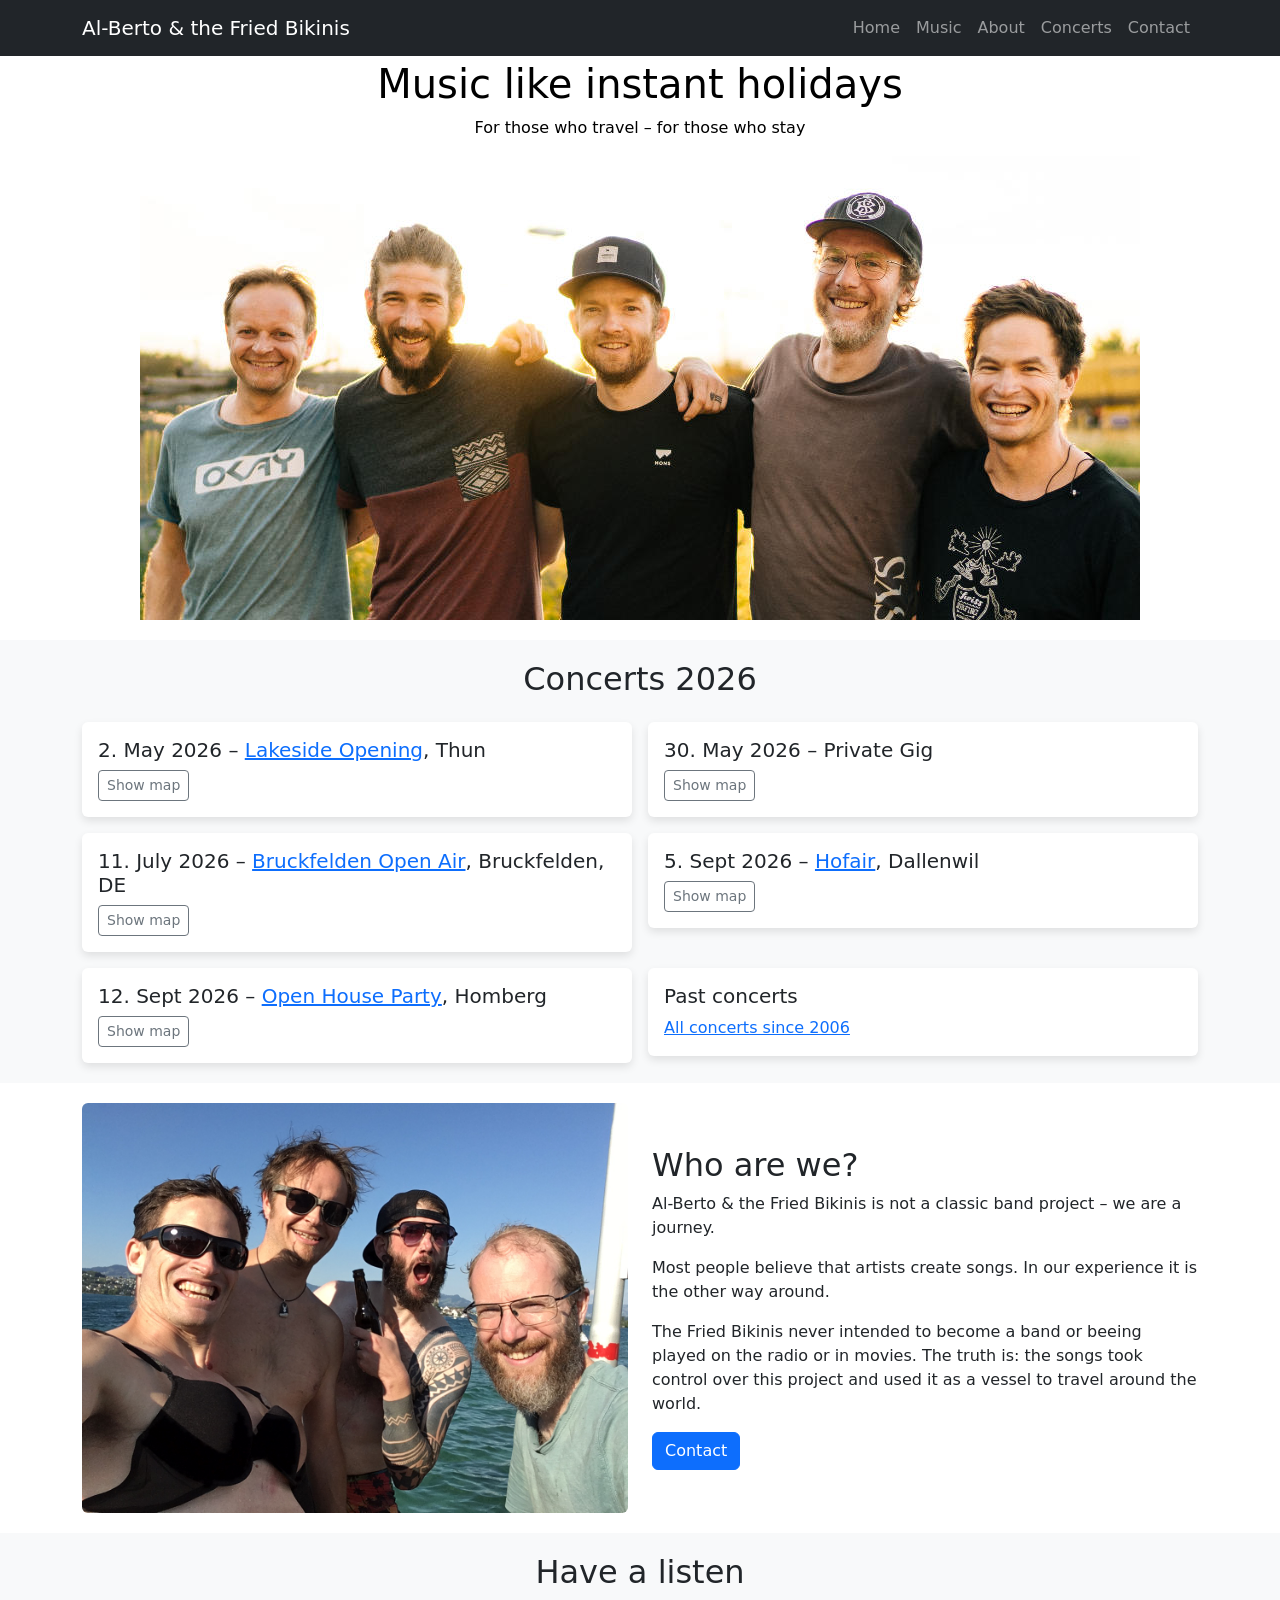
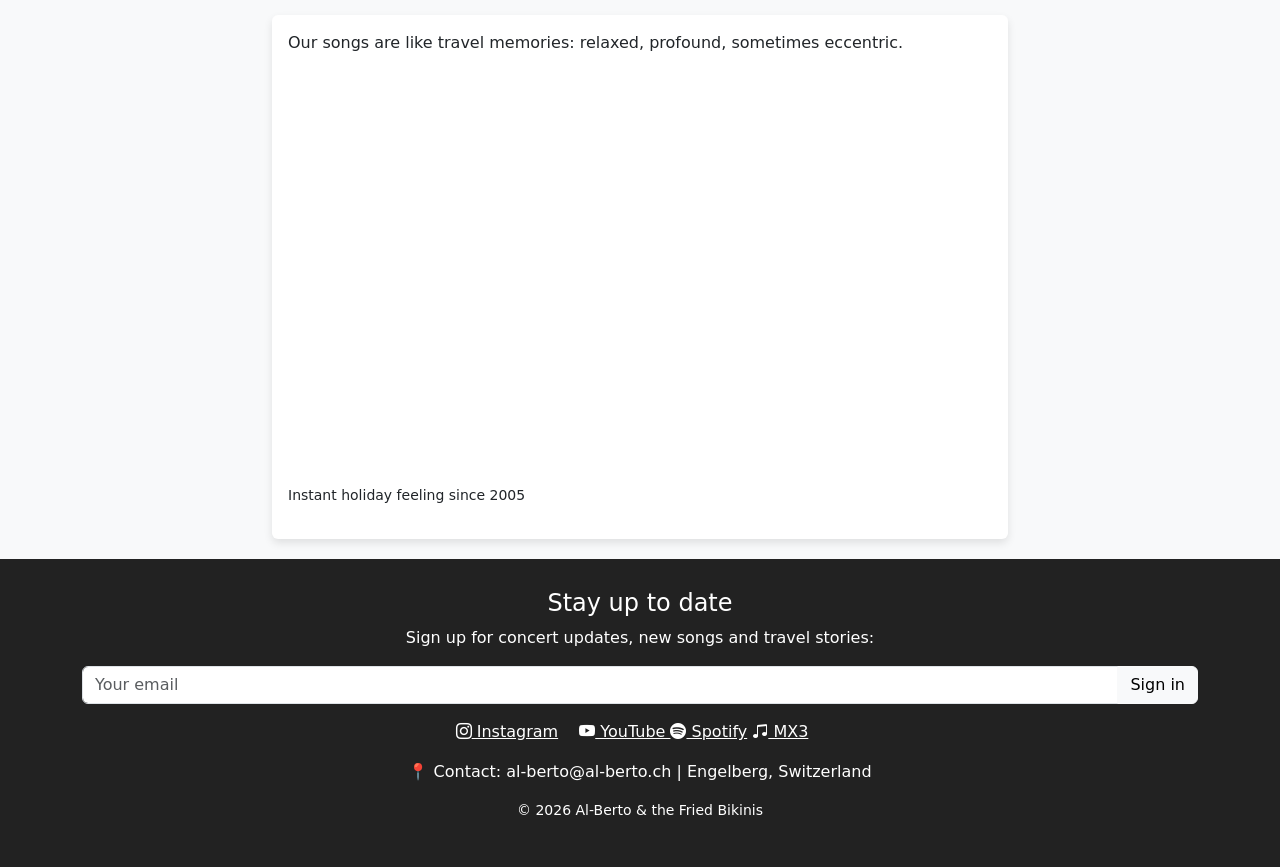
<file: index.html>
<!DOCTYPE html>
<html lang="en">
<head>
  <meta charset="UTF-8" />
  <meta name="viewport" content="width=device-width, initial-scale=1.0"/>
  <title>Al-Berto & the Fried Bikinis – Live-Music from Engelberg, Switzerland</title>
  <link rel="stylesheet" href="style.css">
</head>
<body>

  <!-- HEADER -->
  <nav class="navbar navbar-expand-lg navbar-dark bg-dark fixed-top">
    <div class="container">
      <a class="navbar-brand" href="#">Al-Berto & the Fried Bikinis</a>
      <button class="navbar-toggler" type="button" data-bs-toggle="collapse" data-bs-target="#navbarNav">
        <span class="navbar-toggler-icon"></span>
      </button>
      <div class="collapse navbar-collapse" id="navbarNav">
        <ul class="navbar-nav ms-auto">
          <li class="nav-item"><a class="nav-link" href="#">Home</a></li>
          <li class="nav-item"><a class="nav-link" href="#music">Music</a></li>
          <li class="nav-item"><a class="nav-link" href="#about">About</a></li>
          <li class="nav-item"><a class="nav-link" href="#concerts">Concerts</a></li>
          <li class="nav-item"><a class="nav-link" href="#contact">Contact</a></li>
        </ul>
      </div>
    </div>
  </nav>

  <!-- HERO -->
<section class="hero">
  <h1>Music like instant holidays</h1>
  <p>For those who travel – for those who stay</p>
  <img src="pics/Kollektiv_Oskar-DSC04350-1000.jpg" alt="The band">
</section>

  <!-- KONZERTE -->
  <section id="concerts" class="section bg-light">
    <div class="container">
      <h2 class="text-center mb-4">Concerts 2026</h2>
      <div class="row g-3">
        <div class="col-md-6">
          <div class="card">
            <div class="card-body">
              <h5>2. May 2026 – <a href="https://www.lakeside-opening.ch/en_GB/infos#programm" target='_blank'>Lakeside Opening</a>, Thun</h5>
              <a href="https://maps.app.goo.gl/zkPDJdvBFrYJBkdLA" target="_blank" class="btn btn-sm btn-outline-secondary">Show map</a>
            </div>
          </div>
        </div>
        <div class="col-md-6">
          <div class="card">
            <div class="card-body">
              <h5>30. May 2026 – Private Gig</h5>
              <a href="https://maps.google.com/?q=Rotzloch, Stans" target="_blank" class="btn btn-sm btn-outline-secondary">Show map</a>
            </div>
          </div>
        </div>
        <div class="col-md-6">
          <div class="card">
            <div class="card-body">
              <h5>11. July 2026 – <a href="https://camphill-bodensee.de/bruckfelden-open-air/" target='_blank'>Bruckfelden Open Air</a>, Bruckfelden, DE</h5>
              <a href="https://maps.google.com/?q=Bruckfelden" target="_blank" class="btn btn-sm btn-outline-secondary">Show map</a>
            </div>
          </div>
        </div>
        <div class="col-md-6">
          <div class="card">
            <div class="card-body">
              <h5>5. Sept 2026 – <a href="https://hofair.ch" target='_blank'>Hofair</a>, Dallenwil</h5>
              <a href="https://maps.google.com/?q=Dallenwil" target="_blank" class="btn btn-sm btn-outline-secondary">Show map</a>
            </div>
          </div>
        </div>
        <div class="col-md-6">
          <div class="card">
            <div class="card-body">
              <h5>12. Sept 2026 – <a href="https://mx3.ch/c/15kw" target="_blank">Open House Party</a>, Homberg</h5>
              <a href="https://maps.google.com/?q=Dreiligasse 9+3622+Homberg" target="_blank" class="btn btn-sm btn-outline-secondary">Show map</a>
            </div>
          </div>
        </div>
        <div class="col-md-6">
          <div class="card">
            <div class="card-body">
              <h5>Past concerts</h5>
              <a href="concerts2.html">All concerts since 2006</a>
            </div>
          </div>
        </div>
      </div>
    </div>
  </section>

  <!-- ÜBER UNS -->
  <section id="about" class="section">
    <div class="container">
      <div class="row align-items-center g-4">
        <div class="col-md-6">
          <img src="pics/IMG_1917-luetzelau.JPG" class="img-fluid rounded" alt="Al-Berto & the Fried Bikinis">
        </div>
        <div class="col-md-6">
          <h2>Who are we?</h2>
          <p>Al-Berto & the Fried Bikinis is not a classic band project – we are a journey.</p>
          <p>Most people believe that artists create songs. In our experience it is the other way around.</p>
          <p>The Fried Bikinis never intended to become a band or beeing played on the radio or in movies. The truth is: the songs took control over this project and used it as a vessel to travel around the world.</p>
          <a href="#contact" class="btn btn-primary">Contact</a>
        </div>
      </div>
    </div>
  </section>

  <!-- MUSIK -->
  <section id="music" class="section bg-light">
    <div class="container">
      <h2 class="text-center mb-4">Have a listen</h2>
      <div class="row">
        <div class="col-md-8 mx-auto">
          <div class="card">
            <div class="card-body">
              <p>Our songs are like travel memories: relaxed, profound, sometimes eccentric.</p>
              <div class="ratio ratio-16x9 mb-3">
                <!-- EMBED Spotify -->
                <iframe style="border-radius:12px" src="https://open.spotify.com/embed/artist/1nLxIPfaQJebfmjwPfmpoS?utm_source=generator" width="90%" height="380" frameBorder="0" allowfullscreen="" allow="autoplay; clipboard-write; encrypted-media; fullscreen; picture-in-picture"></iframe>
              </div>
              <p><small>Instant holiday feeling since 2005</small></p>
            </div>
          </div>
        </div>
      </div>
    </div>
  </section>

  <!-- FOOTER -->
  <footer id="contact" class="footer">
    <div class="container">
      <h4>Stay up to date</h4>
      <p>Sign up for concert updates, new songs and travel stories:</p>
      <form class="mb-3" action="http://al-berto.us6.list-manage.com/subscribe/post?u=1ff2394c21393d52e435b373c&amp;id=716a2e8b5d" method="post" id="mc-embedded-subscribe-form" name="mc-embedded-subscribe-form" class="validate" target="_blank" novalidate>

        <div class="input-group">
          <input type="email" value="" name="EMAIL" class="form-control" id="mce-EMAIL" placeholder="Your email">
          <button class="btn btn-light" type="submit">Sign in</button>
        </div>
      </form>
      <div class="social-icons mb-3">
        <a href="https://www.instagram.com/friedbikinis/" target="_blank" class="text-white me-3"><i class="bi bi-instagram"></i> Instagram</a>
        <a href="https://www.youtube.com/@friedbikinis" target="_blank" class="text-white m3-3"><i class="bi bi-youtube"></i> YouTube </a>
        <a href="https://open.spotify.com/artist/1nLxIPfaQJebfmjwPfmpoS" target="_blank" class="text-white"><i class="bi bi-spotify"></i> Spotify</a>
        <a href="https://mx3.ch/friedbikinis" target="_blank" class="text-white me-3"><i class="bi bi-music-note-beamed"></i> MX3</a>
      </div>
      <p>📍 Contact: al-berto@al-berto.ch | Engelberg, Switzerland</p>
      <p class="small">© 2026 Al-Berto & the Fried Bikinis</p>
    </div>
  </footer>

  <!-- Bootstrap JS -->
  <script src="https://cdn.jsdelivr.net/npm/bootstrap@5.3.0/dist/js/bootstrap.bundle.min.js"></script>
  <!-- Bootstrap Icons -->
  <link rel="stylesheet" href="https://cdn.jsdelivr.net/npm/bootstrap-icons@1.10.0/font/bootstrap-icons.css">

</body>
</html>
</file>
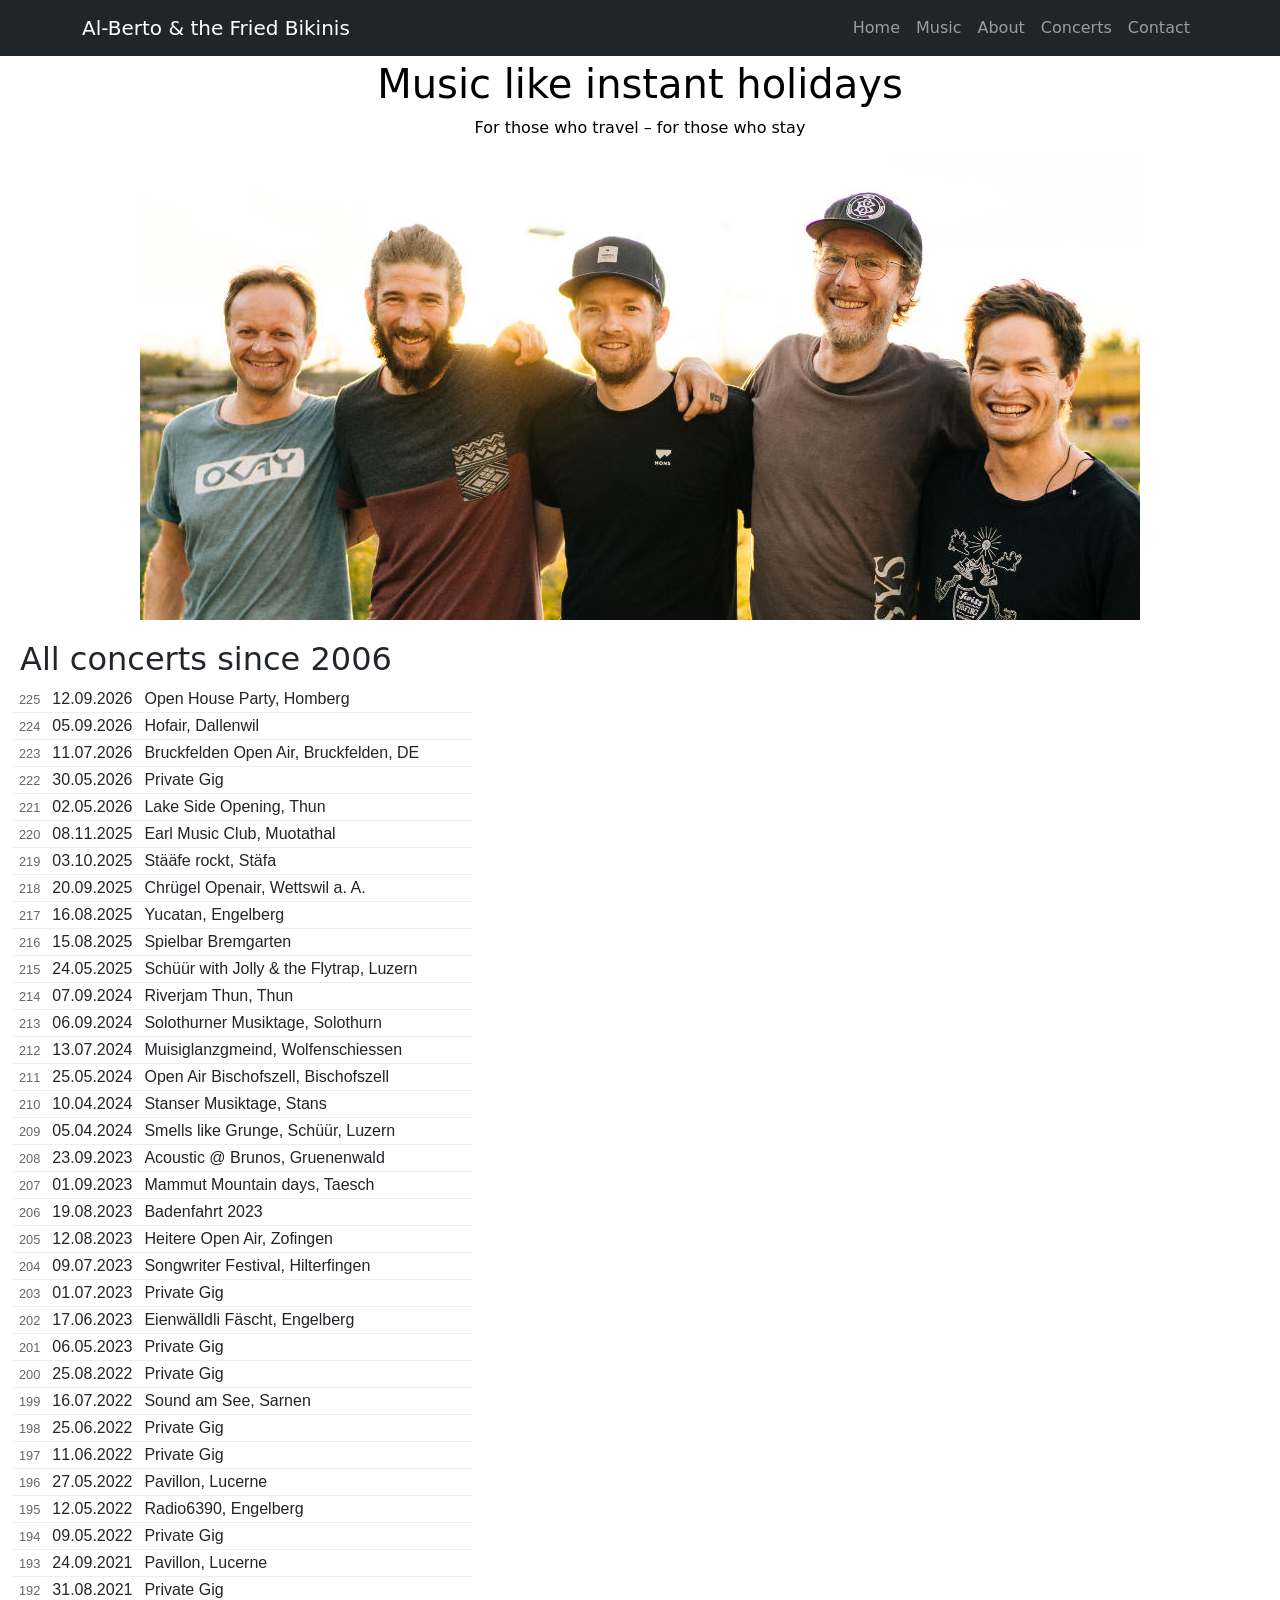
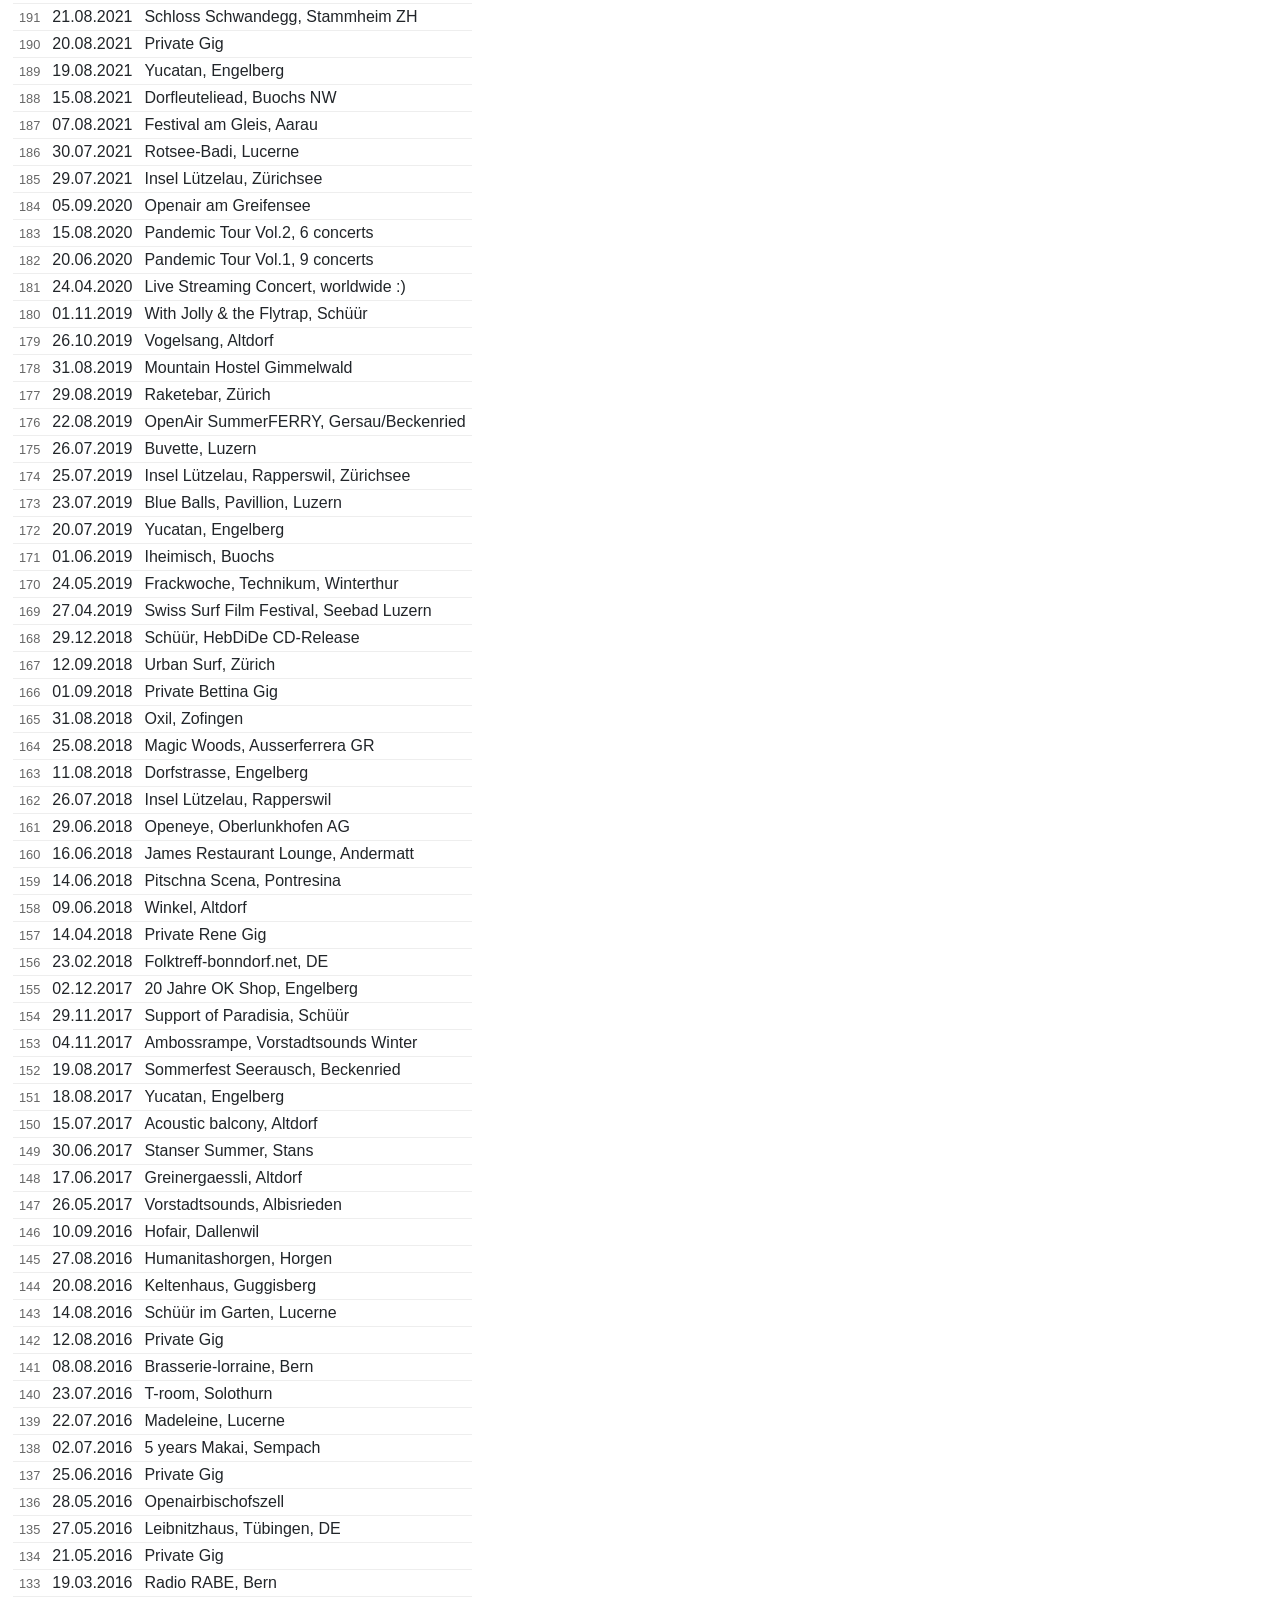
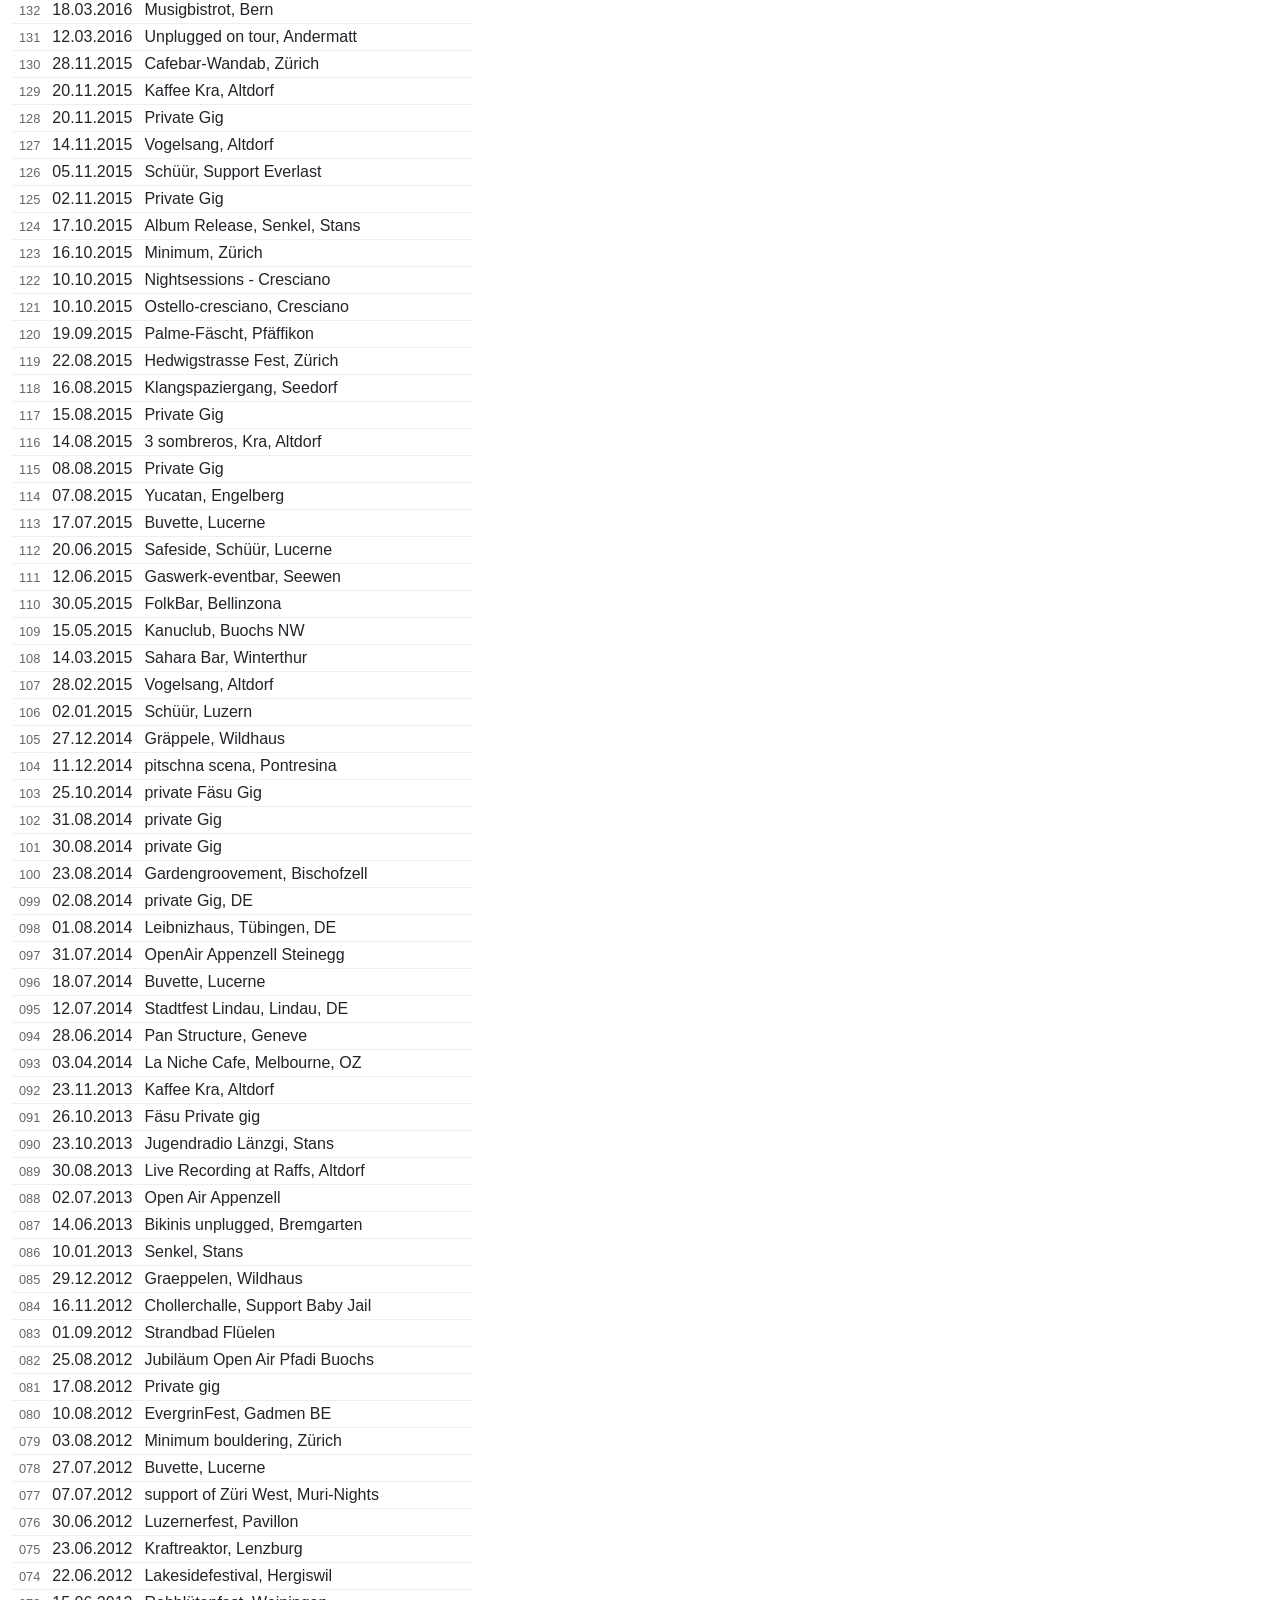
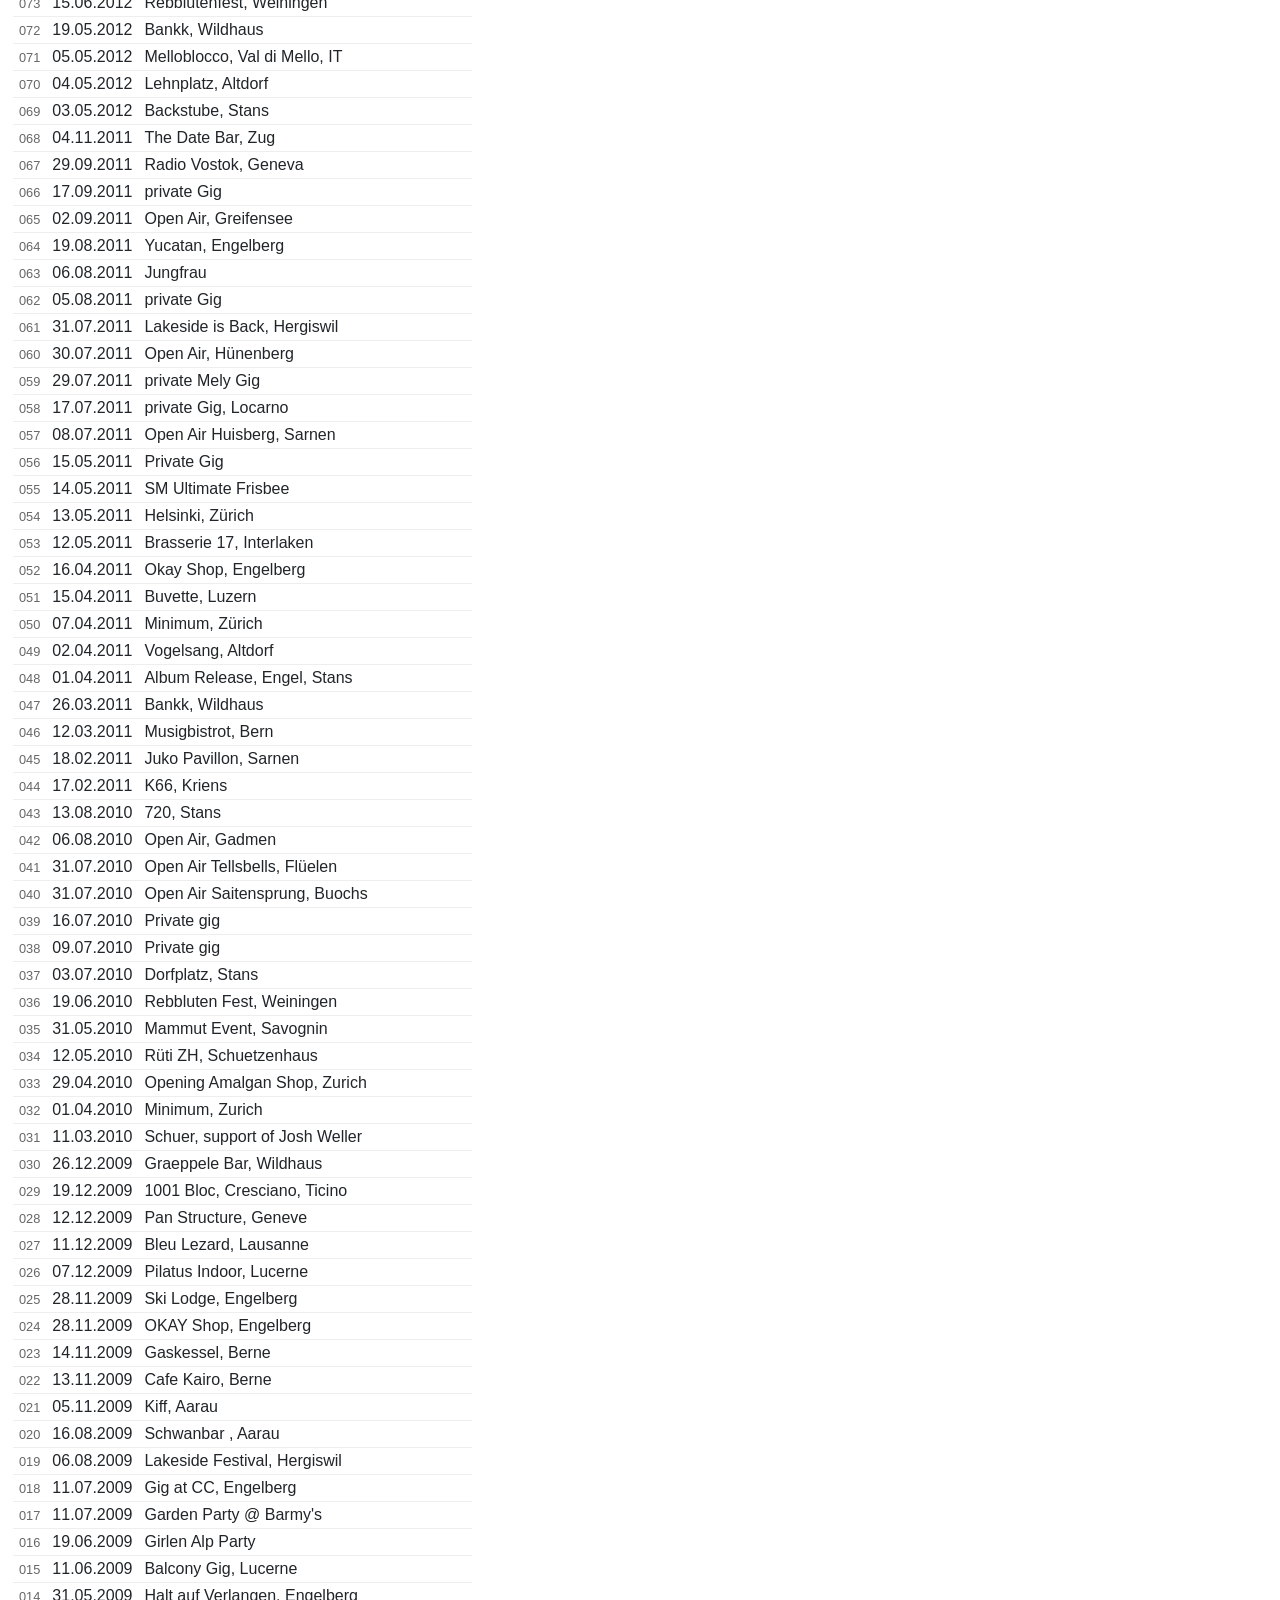
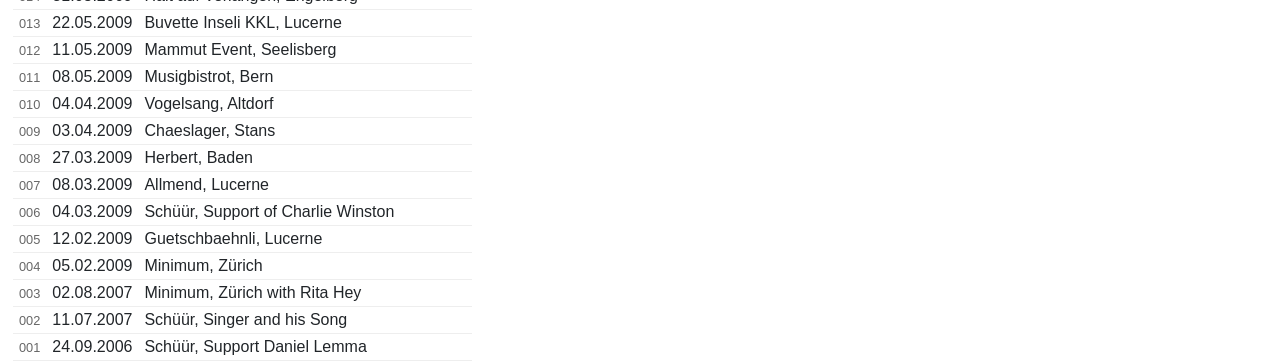
<file: concerts2.html>
<!DOCTYPE html>
<html lang="en">
<head>
  <meta charset="UTF-8" />
  <meta name="viewport" content="width=device-width, initial-scale=1.0"/>
  <title>Al-Berto & the Fried Bikinis – Live-Music from Engelberg, Switzerland</title>
  <link href="https://cdn.jsdelivr.net/npm/bootstrap@5.3.0/dist/css/bootstrap.min.css" rel="stylesheet">
  <link rel="stylesheet" href="style.css">
</head>
<body>

  <!-- HEADER -->
  <nav class="navbar navbar-expand-lg navbar-dark bg-dark fixed-top">
    <div class="container">
      <a class="navbar-brand" href="alberto.html#">Al-Berto & the Fried Bikinis</a>
      <button class="navbar-toggler" type="button" data-bs-toggle="collapse" data-bs-target="#navbarNav">
        <span class="navbar-toggler-icon"></span>
      </button>
      <div class="collapse navbar-collapse" id="navbarNav">
        <ul class="navbar-nav ms-auto">
          <li class="nav-item"><a class="nav-link" href="index.html#">Home</a></li>
          <li class="nav-item"><a class="nav-link" href="index.html#music">Music</a></li>
          <li class="nav-item"><a class="nav-link" href="index.html#about">About</a></li>
          <li class="nav-item"><a class="nav-link" href="index.html#concerts">Concerts</a></li>
          <li class="nav-item"><a class="nav-link" href="index.html#contact">Contact</a></li>
        </ul>
      </div>
    </div>
  </nav>

<section class="hero">
  <h1>Music like instant holidays</h1>
  <p>For those who travel – for those who stay</p>
  <img src="pics/Kollektiv_Oskar-DSC04350-1000.jpg" alt="The band">
</section>

<section class="gig-title">
  <h2>All concerts since 2006</h2>
</section>

<div class="table-container">
  <table class="gig-table">
    <tr>
      <td class="gig-id">225</td>
      <td class="gig-date">12.09.2026</td>
      <td class="gig-info">Open House Party, Homberg</td>
    </tr>
    <tr>
      <td class="gig-id">224</td>
      <td class="gig-date">05.09.2026</td>
      <td class="gig-info">Hofair, Dallenwil</td>
    </tr>
    <tr>
      <td class="gig-id">223</td>
      <td class="gig-date">11.07.2026</td>
      <td class="gig-info">Bruckfelden Open Air, Bruckfelden, DE</td>
    </tr>
    <tr>
      <td class="gig-id">222</td>
      <td class="gig-date">30.05.2026</td>
      <td class="gig-info">Private Gig</td>
    </tr>
    <tr>
      <td class="gig-id">221</td>
      <td class="gig-date">02.05.2026</td>
      <td class="gig-info">Lake Side Opening, Thun</td>
    </tr>
    <tr>
      <td class="gig-id">220</td>
      <td class="gig-date">08.11.2025</td>
      <td class="gig-info">Earl Music Club, Muotathal</td>
    </tr>
    <tr>
      <td class="gig-id">219</td>
      <td class="gig-date">03.10.2025</td>
      <td class="gig-info">Stääfe rockt, Stäfa</td>
    </tr>
    <tr>
      <td class="gig-id">218</td>
      <td class="gig-date">20.09.2025</td>
      <td class="gig-info">Chrügel Openair, Wettswil a. A.</td>
    </tr>
    <tr>
      <td class="gig-id">217</td>
      <td class="gig-date">16.08.2025</td>
      <td class="gig-info">Yucatan, Engelberg</td>
    </tr>
    <tr>
      <td class="gig-id">216</td>
      <td class="gig-date">15.08.2025</td>
      <td class="gig-info">Spielbar Bremgarten</td>
    </tr>
    <tr>
      <td class="gig-id">215</td>
      <td class="gig-date">24.05.2025</td>
      <td class="gig-info">Schüür with Jolly & the Flytrap, Luzern</td>
    </tr>
    <tr>
      <td class="gig-id">214</td>
      <td class="gig-date">07.09.2024</td>
      <td class="gig-info">Riverjam Thun, Thun</td>
    </tr>
    <tr>
      <td class="gig-id">213</td>
      <td class="gig-date">06.09.2024</td>
      <td class="gig-info">Solothurner Musiktage, Solothurn</td>
    </tr>
    <tr>
      <td class="gig-id">212</td>
      <td class="gig-date">13.07.2024</td>
      <td class="gig-info">Muisiglanzgmeind, Wolfenschiessen</td>
    </tr>
    <tr>
      <td class="gig-id">211</td>
      <td class="gig-date">25.05.2024</td>
      <td class="gig-info">Open Air Bischofszell, Bischofszell</td>
    </tr>
    <tr>
      <td class="gig-id">210</td>
      <td class="gig-date">10.04.2024</td>
      <td class="gig-info">Stanser Musiktage, Stans</td>
    </tr>
    <tr>
      <td class="gig-id">209</td>
      <td class="gig-date">05.04.2024</td>
      <td class="gig-info">Smells like Grunge, Schüür, Luzern</td>
    </tr>
    <tr>
      <td class="gig-id">208</td>
      <td class="gig-date">23.09.2023</td>
      <td class="gig-info">Acoustic @ Brunos, Gruenenwald</td>
    </tr>
    <tr>
      <td class="gig-id">207</td>
      <td class="gig-date">01.09.2023</td>
      <td class="gig-info">Mammut Mountain days, Taesch</td>
    </tr>
    <tr>
      <td class="gig-id">206</td>
      <td class="gig-date">19.08.2023</td>
      <td class="gig-info">Badenfahrt 2023</td>
    </tr>
    <tr>
      <td class="gig-id">205</td>
      <td class="gig-date">12.08.2023</td>
      <td class="gig-info">Heitere Open Air, Zofingen</td>
    </tr>
    <tr>
      <td class="gig-id">204</td>
      <td class="gig-date">09.07.2023</td>
      <td class="gig-info">Songwriter Festival, Hilterfingen</td>
    </tr>
    <tr>
      <td class="gig-id">203</td>
      <td class="gig-date">01.07.2023</td>
      <td class="gig-info">Private Gig</td>
    </tr>
    <tr>
      <td class="gig-id">202</td>
      <td class="gig-date">17.06.2023</td>
      <td class="gig-info">Eienwälldli Fäscht, Engelberg</td>
    </tr>
    <tr>
      <td class="gig-id">201</td>
      <td class="gig-date">06.05.2023</td>
      <td class="gig-info">Private Gig</td>
    </tr>
    <tr>
      <td class="gig-id">200</td>
      <td class="gig-date">25.08.2022</td>
      <td class="gig-info">Private Gig</td>
    </tr>
    <tr>
      <td class="gig-id">199</td>
      <td class="gig-date">16.07.2022</td>
      <td class="gig-info">Sound am See, Sarnen</td>
    </tr>
    <tr>
      <td class="gig-id">198</td>
      <td class="gig-date">25.06.2022</td>
      <td class="gig-info">Private Gig</td>
    </tr>
    <tr>
      <td class="gig-id">197</td>
      <td class="gig-date">11.06.2022</td>
      <td class="gig-info">Private Gig</td>
    </tr>
    <tr>
      <td class="gig-id">196</td>
      <td class="gig-date">27.05.2022</td>
      <td class="gig-info">Pavillon, Lucerne</td>
    </tr>
    <tr>
      <td class="gig-id">195</td>
      <td class="gig-date">12.05.2022</td>
      <td class="gig-info">Radio6390, Engelberg</td>
    </tr>
    <tr>
      <td class="gig-id">194</td>
      <td class="gig-date">09.05.2022</td>
      <td class="gig-info">Private Gig</td>
    </tr>
    <tr>
      <td class="gig-id">193</td>
      <td class="gig-date">24.09.2021</td>
      <td class="gig-info">Pavillon, Lucerne</td>
    </tr>
    <tr>
      <td class="gig-id">192</td>
      <td class="gig-date">31.08.2021</td>
      <td class="gig-info">Private Gig</td>
    </tr>
    <tr>
      <td class="gig-id">191</td>
      <td class="gig-date">21.08.2021</td>
      <td class="gig-info">Schloss Schwandegg, Stammheim ZH</td>
    </tr>
    <tr>
      <td class="gig-id">190</td>
      <td class="gig-date">20.08.2021</td>
      <td class="gig-info">Private Gig</td>
    </tr>
    <tr>
      <td class="gig-id">189</td>
      <td class="gig-date">19.08.2021</td>
      <td class="gig-info">Yucatan, Engelberg</td>
    </tr>
    <tr>
      <td class="gig-id">188</td>
      <td class="gig-date">15.08.2021</td>
      <td class="gig-info">Dorfleuteliead, Buochs NW</td>
    </tr>
    <tr>
      <td class="gig-id">187</td>
      <td class="gig-date">07.08.2021</td>
      <td class="gig-info">Festival am Gleis, Aarau</td>
    </tr>
    <tr>
      <td class="gig-id">186</td>
      <td class="gig-date">30.07.2021</td>
      <td class="gig-info">Rotsee-Badi, Lucerne</td>
    </tr>
    <tr>
      <td class="gig-id">185</td>
      <td class="gig-date">29.07.2021</td>
      <td class="gig-info">Insel Lützelau, Zürichsee</td>
    </tr>
    <tr>
      <td class="gig-id">184</td>
      <td class="gig-date">05.09.2020</td>
      <td class="gig-info">Openair am Greifensee</td>
    </tr>
    <tr>
      <td class="gig-id">183</td>
      <td class="gig-date">15.08.2020</td>
      <td class="gig-info">Pandemic Tour Vol.2, 6 concerts</td>
    </tr>
    <tr>
      <td class="gig-id">182</td>
      <td class="gig-date">20.06.2020</td>
      <td class="gig-info">Pandemic Tour Vol.1, 9 concerts</td>
    </tr>
    <tr>
      <td class="gig-id">181</td>
      <td class="gig-date">24.04.2020</td>
      <td class="gig-info">Live Streaming Concert, worldwide :)</td>
    </tr>
    <tr>
      <td class="gig-id">180</td>
      <td class="gig-date">01.11.2019</td>
      <td class="gig-info">With Jolly & the Flytrap, Schüür</td>
    </tr>
    <tr>
      <td class="gig-id">179</td>
      <td class="gig-date">26.10.2019</td>
      <td class="gig-info">Vogelsang, Altdorf</td>
    </tr>
    <tr>
      <td class="gig-id">178</td>
      <td class="gig-date">31.08.2019</td>
      <td class="gig-info">Mountain Hostel Gimmelwald</td>
    </tr>
    <tr>
      <td class="gig-id">177</td>
      <td class="gig-date">29.08.2019</td>
      <td class="gig-info">Raketebar, Zürich</td>
    </tr>
    <tr>
      <td class="gig-id">176</td>
      <td class="gig-date">22.08.2019</td>
      <td class="gig-info">OpenAir SummerFERRY, Gersau/Beckenried</td>
    </tr>
    <tr>
      <td class="gig-id">175</td>
      <td class="gig-date">26.07.2019</td>
      <td class="gig-info">Buvette, Luzern</td>
    </tr>
    <tr>
      <td class="gig-id">174</td>
      <td class="gig-date">25.07.2019</td>
      <td class="gig-info">Insel Lützelau, Rapperswil, Zürichsee</td>
    </tr>
    <tr>
      <td class="gig-id">173</td>
      <td class="gig-date">23.07.2019</td>
      <td class="gig-info">Blue Balls, Pavillion, Luzern</td>
    </tr>
    <tr>
      <td class="gig-id">172</td>
      <td class="gig-date">20.07.2019</td>
      <td class="gig-info">Yucatan, Engelberg</td>
    </tr>
    <tr>
      <td class="gig-id">171</td>
      <td class="gig-date">01.06.2019</td>
      <td class="gig-info">Iheimisch, Buochs</td>
    </tr>
    <tr>
      <td class="gig-id">170</td>
      <td class="gig-date">24.05.2019</td>
      <td class="gig-info">Frackwoche, Technikum, Winterthur</td>
    </tr>
    <tr>
      <td class="gig-id">169</td>
      <td class="gig-date">27.04.2019</td>
      <td class="gig-info">Swiss Surf Film Festival, Seebad Luzern</td>
    </tr>
    <tr>
      <td class="gig-id">168</td>
      <td class="gig-date">29.12.2018</td>
      <td class="gig-info">Schüür, HebDiDe CD-Release</td>
    </tr>
    <tr>
      <td class="gig-id">167</td>
      <td class="gig-date">12.09.2018</td>
      <td class="gig-info">Urban Surf, Zürich</td>
    </tr>
    <tr>
      <td class="gig-id">166</td>
      <td class="gig-date">01.09.2018</td>
      <td class="gig-info">Private Bettina Gig</td>
    </tr>
    <tr>
      <td class="gig-id">165</td>
      <td class="gig-date">31.08.2018</td>
      <td class="gig-info">Oxil, Zofingen</td>
    </tr>
    <tr>
      <td class="gig-id">164</td>
      <td class="gig-date">25.08.2018</td>
      <td class="gig-info">Magic Woods, Ausserferrera GR</td>
    </tr>
    <tr>
      <td class="gig-id">163</td>
      <td class="gig-date">11.08.2018</td>
      <td class="gig-info">Dorfstrasse, Engelberg</td>
    </tr>
    <tr>
      <td class="gig-id">162</td>
      <td class="gig-date">26.07.2018</td>
      <td class="gig-info">Insel Lützelau, Rapperswil</td>
    </tr>
    <tr>
      <td class="gig-id">161</td>
      <td class="gig-date">29.06.2018</td>
      <td class="gig-info">Openeye, Oberlunkhofen AG</td>
    </tr>
    <tr>
      <td class="gig-id">160</td>
      <td class="gig-date">16.06.2018</td>
      <td class="gig-info">James Restaurant Lounge, Andermatt</td>
    </tr>
    <tr>
      <td class="gig-id">159</td>
      <td class="gig-date">14.06.2018</td>
      <td class="gig-info">Pitschna Scena, Pontresina</td>
    </tr>
    <tr>
      <td class="gig-id">158</td>
      <td class="gig-date">09.06.2018</td>
      <td class="gig-info">Winkel, Altdorf</td>
    </tr>
    <tr>
      <td class="gig-id">157</td>
      <td class="gig-date">14.04.2018</td>
      <td class="gig-info">Private Rene Gig</td>
    </tr>
    <tr>
      <td class="gig-id">156</td>
      <td class="gig-date">23.02.2018</td>
      <td class="gig-info">Folktreff-bonndorf.net, DE</td>
    </tr>
    <tr>
      <td class="gig-id">155</td>
      <td class="gig-date">02.12.2017</td>
      <td class="gig-info">20 Jahre OK Shop, Engelberg</td>
    </tr>
    <tr>
      <td class="gig-id">154</td>
      <td class="gig-date">29.11.2017</td>
      <td class="gig-info">Support of Paradisia, Schüür</td>
    </tr>
    <tr>
      <td class="gig-id">153</td>
      <td class="gig-date">04.11.2017</td>
      <td class="gig-info">Ambossrampe, Vorstadtsounds Winter</td>
    </tr>
    <tr>
      <td class="gig-id">152</td>
      <td class="gig-date">19.08.2017</td>
      <td class="gig-info">Sommerfest Seerausch, Beckenried</td>
    </tr>
    <tr>
      <td class="gig-id">151</td>
      <td class="gig-date">18.08.2017</td>
      <td class="gig-info">Yucatan, Engelberg</td>
    </tr>
    <tr>
      <td class="gig-id">150</td>
      <td class="gig-date">15.07.2017</td>
      <td class="gig-info">Acoustic balcony, Altdorf</td>
    </tr>
    <tr>
      <td class="gig-id">149</td>
      <td class="gig-date">30.06.2017</td>
      <td class="gig-info">Stanser Summer, Stans</td>
    </tr>
    <tr>
      <td class="gig-id">148</td>
      <td class="gig-date">17.06.2017</td>
      <td class="gig-info">Greinergaessli, Altdorf</td>
    </tr>
    <tr>
      <td class="gig-id">147</td>
      <td class="gig-date">26.05.2017</td>
      <td class="gig-info">Vorstadtsounds, Albisrieden</td>
    </tr>
    <tr>
      <td class="gig-id">146</td>
      <td class="gig-date">10.09.2016</td>
      <td class="gig-info">Hofair, Dallenwil</td>
    </tr>
    <tr>
      <td class="gig-id">145</td>
      <td class="gig-date">27.08.2016</td>
      <td class="gig-info">Humanitashorgen, Horgen</td>
    </tr>
    <tr>
      <td class="gig-id">144</td>
      <td class="gig-date">20.08.2016</td>
      <td class="gig-info">Keltenhaus, Guggisberg</td>
    </tr>
    <tr>
      <td class="gig-id">143</td>
      <td class="gig-date">14.08.2016</td>
      <td class="gig-info">Schüür im Garten, Lucerne</td>
    </tr>
    <tr>
      <td class="gig-id">142</td>
      <td class="gig-date">12.08.2016</td>
      <td class="gig-info">Private Gig</td>
    </tr>
    <tr>
      <td class="gig-id">141</td>
      <td class="gig-date">08.08.2016</td>
      <td class="gig-info">Brasserie-lorraine, Bern</td>
    </tr>
    <tr>
      <td class="gig-id">140</td>
      <td class="gig-date">23.07.2016</td>
      <td class="gig-info">T-room, Solothurn</td>
    </tr>
    <tr>
      <td class="gig-id">139</td>
      <td class="gig-date">22.07.2016</td>
      <td class="gig-info">Madeleine, Lucerne</td>
    </tr>
    <tr>
      <td class="gig-id">138</td>
      <td class="gig-date">02.07.2016</td>
      <td class="gig-info">5 years Makai, Sempach</td>
    </tr>
    <tr>
      <td class="gig-id">137</td>
      <td class="gig-date">25.06.2016</td>
      <td class="gig-info">Private Gig</td>
    </tr>
    <tr>
      <td class="gig-id">136</td>
      <td class="gig-date">28.05.2016</td>
      <td class="gig-info">Openairbischofszell</td>
    </tr>
    <tr>
      <td class="gig-id">135</td>
      <td class="gig-date">27.05.2016</td>
      <td class="gig-info">Leibnitzhaus, Tübingen, DE</td>
    </tr>
    <tr>
      <td class="gig-id">134</td>
      <td class="gig-date">21.05.2016</td>
      <td class="gig-info">Private Gig</td>
    </tr>
    <tr>
      <td class="gig-id">133</td>
      <td class="gig-date">19.03.2016</td>
      <td class="gig-info">Radio RABE, Bern</td>
    </tr>
    <tr>
      <td class="gig-id">132</td>
      <td class="gig-date">18.03.2016</td>
      <td class="gig-info">Musigbistrot, Bern</td>
    </tr>
    <tr>
      <td class="gig-id">131</td>
      <td class="gig-date">12.03.2016</td>
      <td class="gig-info">Unplugged on tour, Andermatt</td>
    </tr>
    <tr>
      <td class="gig-id">130</td>
      <td class="gig-date">28.11.2015</td>
      <td class="gig-info">Cafebar-Wandab, Zürich</td>
    </tr>
    <tr>
      <td class="gig-id">129</td>
      <td class="gig-date">20.11.2015</td>
      <td class="gig-info">Kaffee Kra, Altdorf</td>
    </tr>
    <tr>
      <td class="gig-id">128</td>
      <td class="gig-date">20.11.2015</td>
      <td class="gig-info">Private Gig</td>
    </tr>
    <tr>
      <td class="gig-id">127</td>
      <td class="gig-date">14.11.2015</td>
      <td class="gig-info">Vogelsang, Altdorf</td>
    </tr>
    <tr>
      <td class="gig-id">126</td>
      <td class="gig-date">05.11.2015</td>
      <td class="gig-info">Schüür, Support Everlast</td>
    </tr>
    <tr>
      <td class="gig-id">125</td>
      <td class="gig-date">02.11.2015</td>
      <td class="gig-info">Private Gig</td>
    </tr>
    <tr>
      <td class="gig-id">124</td>
      <td class="gig-date">17.10.2015</td>
      <td class="gig-info">Album Release, Senkel, Stans</td>
    </tr>
    <tr>
      <td class="gig-id">123</td>
      <td class="gig-date">16.10.2015</td>
      <td class="gig-info">Minimum, Zürich</td>
    </tr>
    <tr>
      <td class="gig-id">122</td>
      <td class="gig-date">10.10.2015</td>
      <td class="gig-info">Nightsessions - Cresciano</td>
    </tr>
    <tr>
      <td class="gig-id">121</td>
      <td class="gig-date">10.10.2015</td>
      <td class="gig-info">Ostello-cresciano, Cresciano</td>
    </tr>
    <tr>
      <td class="gig-id">120</td>
      <td class="gig-date">19.09.2015</td>
      <td class="gig-info">Palme-Fäscht, Pfäffikon</td>
    </tr>
    <tr>
      <td class="gig-id">119</td>
      <td class="gig-date">22.08.2015</td>
      <td class="gig-info">Hedwigstrasse Fest, Zürich</td>
    </tr>
    <tr>
      <td class="gig-id">118</td>
      <td class="gig-date">16.08.2015</td>
      <td class="gig-info">Klangspaziergang, Seedorf</td>
    </tr>
    <tr>
      <td class="gig-id">117</td>
      <td class="gig-date">15.08.2015</td>
      <td class="gig-info">Private Gig</td>
    </tr>
    <tr>
      <td class="gig-id">116</td>
      <td class="gig-date">14.08.2015</td>
      <td class="gig-info">3 sombreros, Kra, Altdorf</td>
    </tr>
    <tr>
      <td class="gig-id">115</td>
      <td class="gig-date">08.08.2015</td>
      <td class="gig-info">Private Gig</td>
    </tr>
    <tr>
      <td class="gig-id">114</td>
      <td class="gig-date">07.08.2015</td>
      <td class="gig-info">Yucatan, Engelberg</td>
    </tr>
    <tr>
      <td class="gig-id">113</td>
      <td class="gig-date">17.07.2015</td>
      <td class="gig-info">Buvette, Lucerne</td>
    </tr>
    <tr>
      <td class="gig-id">112</td>
      <td class="gig-date">20.06.2015</td>
      <td class="gig-info">Safeside, Schüür, Lucerne</td>
    </tr>
    <tr>
      <td class="gig-id">111</td>
      <td class="gig-date">12.06.2015</td>
      <td class="gig-info">Gaswerk-eventbar, Seewen</td>
    </tr>
    <tr>
      <td class="gig-id">110</td>
      <td class="gig-date">30.05.2015</td>
      <td class="gig-info">FolkBar, Bellinzona</td>
    </tr>
    <tr>
      <td class="gig-id">109</td>
      <td class="gig-date">15.05.2015</td>
      <td class="gig-info">Kanuclub, Buochs NW</td>
    </tr>
    <tr>
      <td class="gig-id">108</td>
      <td class="gig-date">14.03.2015</td>
      <td class="gig-info">Sahara Bar, Winterthur</td>
    </tr>
    <tr>
      <td class="gig-id">107</td>
      <td class="gig-date">28.02.2015</td>
      <td class="gig-info">Vogelsang, Altdorf</td>
    </tr>
    <tr>
      <td class="gig-id">106</td>
      <td class="gig-date">02.01.2015</td>
      <td class="gig-info">Schüür, Luzern</td>
    </tr>
    <tr>
      <td class="gig-id">105</td>
      <td class="gig-date">27.12.2014</td>
      <td class="gig-info">Gräppele, Wildhaus</td>
    </tr>
    <tr>
      <td class="gig-id">104</td>
      <td class="gig-date">11.12.2014</td>
      <td class="gig-info">pitschna scena, Pontresina</td>
    </tr>
    <tr>
      <td class="gig-id">103</td>
      <td class="gig-date">25.10.2014</td>
      <td class="gig-info">private Fäsu Gig</td>
    </tr>
    <tr>
      <td class="gig-id">102</td>
      <td class="gig-date">31.08.2014</td>
      <td class="gig-info">private Gig</td>
    </tr>
    <tr>
      <td class="gig-id">101</td>
      <td class="gig-date">30.08.2014</td>
      <td class="gig-info">private Gig</td>
    </tr>
    <tr>
      <td class="gig-id">100</td>
      <td class="gig-date">23.08.2014</td>
      <td class="gig-info">Gardengroovement, Bischofzell</td>
    </tr>
    <tr>
      <td class="gig-id">099</td>
      <td class="gig-date">02.08.2014</td>
      <td class="gig-info">private Gig, DE</td>
    </tr>
    <tr>
      <td class="gig-id">098</td>
      <td class="gig-date">01.08.2014</td>
      <td class="gig-info">Leibnizhaus, Tübingen, DE</td>
    </tr>
    <tr>
      <td class="gig-id">097</td>
      <td class="gig-date">31.07.2014</td>
      <td class="gig-info">OpenAir Appenzell Steinegg</td>
    </tr>
    <tr>
      <td class="gig-id">096</td>
      <td class="gig-date">18.07.2014</td>
      <td class="gig-info">Buvette, Lucerne</td>
    </tr>
    <tr>
      <td class="gig-id">095</td>
      <td class="gig-date">12.07.2014</td>
      <td class="gig-info">Stadtfest Lindau, Lindau, DE</td>
    </tr>
    <tr>
      <td class="gig-id">094</td>
      <td class="gig-date">28.06.2014</td>
      <td class="gig-info">Pan Structure, Geneve</td>
    </tr>
    <tr>
      <td class="gig-id">093</td>
      <td class="gig-date">03.04.2014</td>
      <td class="gig-info">La Niche Cafe, Melbourne, OZ</td>
    </tr>
    <tr>
      <td class="gig-id">092</td>
      <td class="gig-date">23.11.2013</td>
      <td class="gig-info">Kaffee Kra, Altdorf</td>
    </tr>
    <tr>
      <td class="gig-id">091</td>
      <td class="gig-date">26.10.2013</td>
      <td class="gig-info">Fäsu Private gig</td>
    </tr>
    <tr>
      <td class="gig-id">090</td>
      <td class="gig-date">23.10.2013</td>
      <td class="gig-info">Jugendradio Länzgi, Stans</td>
    </tr>
    <tr>
      <td class="gig-id">089</td>
      <td class="gig-date">30.08.2013</td>
      <td class="gig-info">Live Recording at Raffs, Altdorf</td>
    </tr>
    <tr>
      <td class="gig-id">088</td>
      <td class="gig-date">02.07.2013</td>
      <td class="gig-info">Open Air Appenzell</td>
    </tr>
    <tr>
      <td class="gig-id">087</td>
      <td class="gig-date">14.06.2013</td>
      <td class="gig-info">Bikinis unplugged, Bremgarten</td>
    </tr>
    <tr>
      <td class="gig-id">086</td>
      <td class="gig-date">10.01.2013</td>
      <td class="gig-info">Senkel, Stans</td>
    </tr>
    <tr>
      <td class="gig-id">085</td>
      <td class="gig-date">29.12.2012</td>
      <td class="gig-info">Graeppelen, Wildhaus</td>
    </tr>
    <tr>
      <td class="gig-id">084</td>
      <td class="gig-date">16.11.2012</td>
      <td class="gig-info">Chollerchalle, Support Baby Jail</td>
    </tr>
    <tr>
      <td class="gig-id">083</td>
      <td class="gig-date">01.09.2012</td>
      <td class="gig-info">Strandbad Flüelen</td>
    </tr>
    <tr>
      <td class="gig-id">082</td>
      <td class="gig-date">25.08.2012</td>
      <td class="gig-info">Jubiläum Open Air Pfadi Buochs</td>
    </tr>
    <tr>
      <td class="gig-id">081</td>
      <td class="gig-date">17.08.2012</td>
      <td class="gig-info">Private gig</td>
    </tr>
    <tr>
      <td class="gig-id">080</td>
      <td class="gig-date">10.08.2012</td>
      <td class="gig-info">EvergrinFest, Gadmen BE</td>
    </tr>
    <tr>
      <td class="gig-id">079</td>
      <td class="gig-date">03.08.2012</td>
      <td class="gig-info">Minimum bouldering, Zürich</td>
    </tr>
    <tr>
      <td class="gig-id">078</td>
      <td class="gig-date">27.07.2012</td>
      <td class="gig-info">Buvette, Lucerne</td>
    </tr>
    <tr>
      <td class="gig-id">077</td>
      <td class="gig-date">07.07.2012</td>
      <td class="gig-info">support of Züri West, Muri-Nights</td>
    </tr>
    <tr>
      <td class="gig-id">076</td>
      <td class="gig-date">30.06.2012</td>
      <td class="gig-info">Luzernerfest, Pavillon</td>
    </tr>
    <tr>
      <td class="gig-id">075</td>
      <td class="gig-date">23.06.2012</td>
      <td class="gig-info">Kraftreaktor, Lenzburg</td>
    </tr>
    <tr>
      <td class="gig-id">074</td>
      <td class="gig-date">22.06.2012</td>
      <td class="gig-info">Lakesidefestival, Hergiswil</td>
    </tr>
    <tr>
      <td class="gig-id">073</td>
      <td class="gig-date">15.06.2012</td>
      <td class="gig-info">Rebblütenfest, Weiningen</td>
    </tr>
    <tr>
      <td class="gig-id">072</td>
      <td class="gig-date">19.05.2012</td>
      <td class="gig-info">Bankk, Wildhaus</td>
    </tr>
    <tr>
      <td class="gig-id">071</td>
      <td class="gig-date">05.05.2012</td>
      <td class="gig-info">Melloblocco, Val di Mello, IT</td>
    </tr>
    <tr>
      <td class="gig-id">070</td>
      <td class="gig-date">04.05.2012</td>
      <td class="gig-info">Lehnplatz, Altdorf</td>
    </tr>
    <tr>
      <td class="gig-id">069</td>
      <td class="gig-date">03.05.2012</td>
      <td class="gig-info">Backstube, Stans</td>
    </tr>
    <tr>
      <td class="gig-id">068</td>
      <td class="gig-date">04.11.2011</td>
      <td class="gig-info">The Date Bar, Zug</td>
    </tr>
    <tr>
      <td class="gig-id">067</td>
      <td class="gig-date">29.09.2011</td>
      <td class="gig-info">Radio Vostok, Geneva</td>
    </tr>
    <tr>
      <td class="gig-id">066</td>
      <td class="gig-date">17.09.2011</td>
      <td class="gig-info">private Gig</td>
    </tr>
    <tr>
      <td class="gig-id">065</td>
      <td class="gig-date">02.09.2011</td>
      <td class="gig-info">Open Air, Greifensee</td>
    </tr>
    <tr>
      <td class="gig-id">064</td>
      <td class="gig-date">19.08.2011</td>
      <td class="gig-info">Yucatan, Engelberg</td>
    </tr>
    <tr>
      <td class="gig-id">063</td>
      <td class="gig-date">06.08.2011</td>
      <td class="gig-info">Jungfrau</td>
    </tr>
    <tr>
      <td class="gig-id">062</td>
      <td class="gig-date">05.08.2011</td>
      <td class="gig-info">private Gig</td>
    </tr>
    <tr>
      <td class="gig-id">061</td>
      <td class="gig-date">31.07.2011</td>
      <td class="gig-info">Lakeside is Back, Hergiswil</td>
    </tr>
    <tr>
      <td class="gig-id">060</td>
      <td class="gig-date">30.07.2011</td>
      <td class="gig-info">Open Air, Hünenberg</td>
    </tr>
    <tr>
      <td class="gig-id">059</td>
      <td class="gig-date">29.07.2011</td>
      <td class="gig-info">private Mely Gig</td>
    </tr>
    <tr>
      <td class="gig-id">058</td>
      <td class="gig-date">17.07.2011</td>
      <td class="gig-info">private Gig, Locarno</td>
    </tr>
    <tr>
      <td class="gig-id">057</td>
      <td class="gig-date">08.07.2011</td>
      <td class="gig-info">Open Air Huisberg, Sarnen</td>
    </tr>
    <tr>
      <td class="gig-id">056</td>
      <td class="gig-date">15.05.2011</td>
      <td class="gig-info">Private Gig</td>
    </tr>
    <tr>
      <td class="gig-id">055</td>
      <td class="gig-date">14.05.2011</td>
      <td class="gig-info">SM Ultimate Frisbee</td>
    </tr>
    <tr>
      <td class="gig-id">054</td>
      <td class="gig-date">13.05.2011</td>
      <td class="gig-info">Helsinki, Zürich</td>
    </tr>
    <tr>
      <td class="gig-id">053</td>
      <td class="gig-date">12.05.2011</td>
      <td class="gig-info">Brasserie 17, Interlaken</td>
    </tr>
    <tr>
      <td class="gig-id">052</td>
      <td class="gig-date">16.04.2011</td>
      <td class="gig-info">Okay Shop, Engelberg</td>
    </tr>
    <tr>
      <td class="gig-id">051</td>
      <td class="gig-date">15.04.2011</td>
      <td class="gig-info">Buvette, Luzern</td>
    </tr>
    <tr>
      <td class="gig-id">050</td>
      <td class="gig-date">07.04.2011</td>
      <td class="gig-info">Minimum, Zürich</td>
    </tr>
    <tr>
      <td class="gig-id">049</td>
      <td class="gig-date">02.04.2011</td>
      <td class="gig-info">Vogelsang, Altdorf</td>
    </tr>
    <tr>
      <td class="gig-id">048</td>
      <td class="gig-date">01.04.2011</td>
      <td class="gig-info">Album Release, Engel, Stans</td>
    </tr>
    <tr>
      <td class="gig-id">047</td>
      <td class="gig-date">26.03.2011</td>
      <td class="gig-info">Bankk, Wildhaus</td>
    </tr>
    <tr>
      <td class="gig-id">046</td>
      <td class="gig-date">12.03.2011</td>
      <td class="gig-info">Musigbistrot, Bern</td>
    </tr>
    <tr>
      <td class="gig-id">045</td>
      <td class="gig-date">18.02.2011</td>
      <td class="gig-info">Juko Pavillon, Sarnen</td>
    </tr>
    <tr>
      <td class="gig-id">044</td>
      <td class="gig-date">17.02.2011</td>
      <td class="gig-info">K66, Kriens</td>
    </tr>
    <tr>
      <td class="gig-id">043</td>
      <td class="gig-date">13.08.2010</td>
      <td class="gig-info">720, Stans</td>
    </tr>
    <tr>
      <td class="gig-id">042</td>
      <td class="gig-date">06.08.2010</td>
      <td class="gig-info">Open Air, Gadmen</td>
    </tr>
    <tr>
      <td class="gig-id">041</td>
      <td class="gig-date">31.07.2010</td>
      <td class="gig-info">Open Air Tellsbells, Flüelen</td>
    </tr>
    <tr>
      <td class="gig-id">040</td>
      <td class="gig-date">31.07.2010</td>
      <td class="gig-info">Open Air Saitensprung, Buochs</td>
    </tr>
    <tr>
      <td class="gig-id">039</td>
      <td class="gig-date">16.07.2010</td>
      <td class="gig-info">Private gig</td>
    </tr>
    <tr>
      <td class="gig-id">038</td>
      <td class="gig-date">09.07.2010</td>
      <td class="gig-info">Private gig</td>
    </tr>
    <tr>
      <td class="gig-id">037</td>
      <td class="gig-date">03.07.2010</td>
      <td class="gig-info">Dorfplatz, Stans</td>
    </tr>
    <tr>
      <td class="gig-id">036</td>
      <td class="gig-date">19.06.2010</td>
      <td class="gig-info">Rebbluten Fest, Weiningen</td>
    </tr>
    <tr>
      <td class="gig-id">035</td>
      <td class="gig-date">31.05.2010</td>
      <td class="gig-info">Mammut Event, Savognin</td>
    </tr>
    <tr>
      <td class="gig-id">034</td>
      <td class="gig-date">12.05.2010</td>
      <td class="gig-info">Rüti ZH, Schuetzenhaus</td>
    </tr>
    <tr>
      <td class="gig-id">033</td>
      <td class="gig-date">29.04.2010</td>
      <td class="gig-info">Opening Amalgan Shop, Zurich</td>
    </tr>
    <tr>
      <td class="gig-id">032</td>
      <td class="gig-date">01.04.2010</td>
      <td class="gig-info">Minimum, Zurich</td>
    </tr>
    <tr>
      <td class="gig-id">031</td>
      <td class="gig-date">11.03.2010</td>
      <td class="gig-info">Schuer, support of Josh Weller</td>
    </tr>
    <tr>
      <td class="gig-id">030</td>
      <td class="gig-date">26.12.2009</td>
      <td class="gig-info">Graeppele Bar, Wildhaus</td>
    </tr>
    <tr>
      <td class="gig-id">029</td>
      <td class="gig-date">19.12.2009</td>
      <td class="gig-info">1001 Bloc, Cresciano, Ticino</td>
    </tr>
    <tr>
      <td class="gig-id">028</td>
      <td class="gig-date">12.12.2009</td>
      <td class="gig-info">Pan Structure, Geneve</td>
    </tr>
    <tr>
      <td class="gig-id">027</td>
      <td class="gig-date">11.12.2009</td>
      <td class="gig-info">Bleu Lezard, Lausanne</td>
    </tr>
    <tr>
      <td class="gig-id">026</td>
      <td class="gig-date">07.12.2009</td>
      <td class="gig-info">Pilatus Indoor, Lucerne</td>
    </tr>
    <tr>
      <td class="gig-id">025</td>
      <td class="gig-date">28.11.2009</td>
      <td class="gig-info">Ski Lodge, Engelberg</td>
    </tr>
    <tr>
      <td class="gig-id">024</td>
      <td class="gig-date">28.11.2009</td>
      <td class="gig-info">OKAY Shop, Engelberg</td>
    </tr>
    <tr>
      <td class="gig-id">023</td>
      <td class="gig-date">14.11.2009</td>
      <td class="gig-info">Gaskessel, Berne</td>
    </tr>
    <tr>
      <td class="gig-id">022</td>
      <td class="gig-date">13.11.2009</td>
      <td class="gig-info">Cafe Kairo, Berne</td>
    </tr>
    <tr>
      <td class="gig-id">021</td>
      <td class="gig-date">05.11.2009</td>
      <td class="gig-info">Kiff, Aarau</td>
    </tr>
    <tr>
      <td class="gig-id">020</td>
      <td class="gig-date">16.08.2009</td>
      <td class="gig-info">Schwanbar , Aarau</td>
    </tr>
    <tr>
      <td class="gig-id">019</td>
      <td class="gig-date">06.08.2009</td>
      <td class="gig-info">Lakeside Festival, Hergiswil</td>
    </tr>
    <tr>
      <td class="gig-id">018</td>
      <td class="gig-date">11.07.2009</td>
      <td class="gig-info">Gig at CC, Engelberg</td>
    </tr>
    <tr>
      <td class="gig-id">017</td>
      <td class="gig-date">11.07.2009</td>
      <td class="gig-info">Garden Party @ Barmy's</td>
    </tr>
    <tr>
      <td class="gig-id">016</td>
      <td class="gig-date">19.06.2009</td>
      <td class="gig-info">Girlen Alp Party</td>
    </tr>
    <tr>
      <td class="gig-id">015</td>
      <td class="gig-date">11.06.2009</td>
      <td class="gig-info">Balcony Gig, Lucerne</td>
    </tr>
    <tr>
      <td class="gig-id">014</td>
      <td class="gig-date">31.05.2009</td>
      <td class="gig-info">Halt auf Verlangen, Engelberg</td>
    </tr>
    <tr>
      <td class="gig-id">013</td>
      <td class="gig-date">22.05.2009</td>
      <td class="gig-info">Buvette Inseli KKL, Lucerne</td>
    </tr>
    <tr>
      <td class="gig-id">012</td>
      <td class="gig-date">11.05.2009</td>
      <td class="gig-info">Mammut Event, Seelisberg</td>
    </tr>
    <tr>
      <td class="gig-id">011</td>
      <td class="gig-date">08.05.2009</td>
      <td class="gig-info">Musigbistrot, Bern</td>
    </tr>
    <tr>
      <td class="gig-id">010</td>
      <td class="gig-date">04.04.2009</td>
      <td class="gig-info">Vogelsang, Altdorf</td>
    </tr>
    <tr>
      <td class="gig-id">009</td>
      <td class="gig-date">03.04.2009</td>
      <td class="gig-info">Chaeslager, Stans</td>
    </tr>
    <tr>
      <td class="gig-id">008</td>
      <td class="gig-date">27.03.2009</td>
      <td class="gig-info">Herbert, Baden</td>
    </tr>
    <tr>
      <td class="gig-id">007</td>
      <td class="gig-date">08.03.2009</td>
      <td class="gig-info">Allmend, Lucerne</td>
    </tr>
    <tr>
      <td class="gig-id">006</td>
      <td class="gig-date">04.03.2009</td>
      <td class="gig-info">Schüür, Support of Charlie Winston</td>
    </tr>
    <tr>
      <td class="gig-id">005</td>
      <td class="gig-date">12.02.2009</td>
      <td class="gig-info">Guetschbaehnli, Lucerne</td>
    </tr>
    <tr>
      <td class="gig-id">004</td>
      <td class="gig-date">05.02.2009</td>
      <td class="gig-info">Minimum, Zürich</td>
    </tr>
    <tr>
      <td class="gig-id">003</td>
      <td class="gig-date">02.08.2007</td>
      <td class="gig-info">Minimum, Zürich with Rita Hey</td>
    </tr>
    <tr>
      <td class="gig-id">002</td>
      <td class="gig-date">11.07.2007</td>
      <td class="gig-info">Schüür, Singer and his Song</td>
    </tr>
    <tr>
      <td class="gig-id">001</td>
      <td class="gig-date">24.09.2006</td>
      <td class="gig-info">Schüür, Support Daniel Lemma</td>
    </tr>
  </table>
</div>

  <!-- Bootstrap JS -->
  <script src="https://cdn.jsdelivr.net/npm/bootstrap@5.3.0/dist/js/bootstrap.bundle.min.js"></script>
  <!-- Bootstrap Icons -->
  <link rel="stylesheet" href="https://cdn.jsdelivr.net/npm/bootstrap-icons@1.10.0/font/bootstrap-icons.css">


</div>
</body>
</html>
</file>
<file: style.css>
/* Bootstrap CSS (Optional: Download this file if you want 100% local) 
   If you keep Bootstrap on CDN, remove the @import line below and keep the <link> in HTML */
@import url('https://cdn.jsdelivr.net/npm/bootstrap@5.3.0/dist/css/bootstrap.min.css');

/* Your Custom Styles */
.hero {
  background-size: cover;
  color: black;
  padding: 60px 20px 20px 20px;
  text-align: center;
}

.hero img {
  max-width: 100%;
  height: auto;
  display: block;
  margin: 0 auto; /* Centers the image if it has a max-width */
}

.section {
  padding: 20px 20px;
}

.card {
  border: none;
  box-shadow: 0 4px 8px rgba(0,0,0,0.1);
  transition: transform 0.3s;
}

.card:hover {
  transform: translateY(-5px);
}

.footer {
  background: #222;
  color: white;
  padding: 30px 20px;
  text-align: center;
}

.gig-title {
  padding-left: 20px;
  text-align: left;
}
.table-container {
  padding-left: 13px;
  overflow-x: auto; /* Wichtig: Ermöglicht Scrollen, wenn die Tabelle zu breit wird */
  /* width: 100%; */
}
.gig-table {
  width: auto; /* WICHTIG: Nicht 100%, sondern nur so breit wie nötig */
  border-collapse: collapse;
  font-family: Arial, sans-serif;
  /* Optional: Verhindert, dass die Tabelle auf kleinen Schirmen gequetscht wird */
  /* min-width: 100%; */ 
}
.gig-table td {
  padding: 1px 6px;
  vertical-align: center;
  border-bottom: 1px solid #eee; 
  white-space: nowrap; /* WICHTIG: Verhindert Zeilenumbruch innerhalb der Zelle -> maximale Kompaktheit */
}
.gig-id {
  font-size: 0.8em;
  color: #666;
  text-align: left;
  /* width: 50px;  */
  white-space: nowrap;
}
.gig-date {
  font-size: 1em;
  text-align: right;
}
.gig-info {
  font-size: 1em;
  text-align: left;
}
</file>
